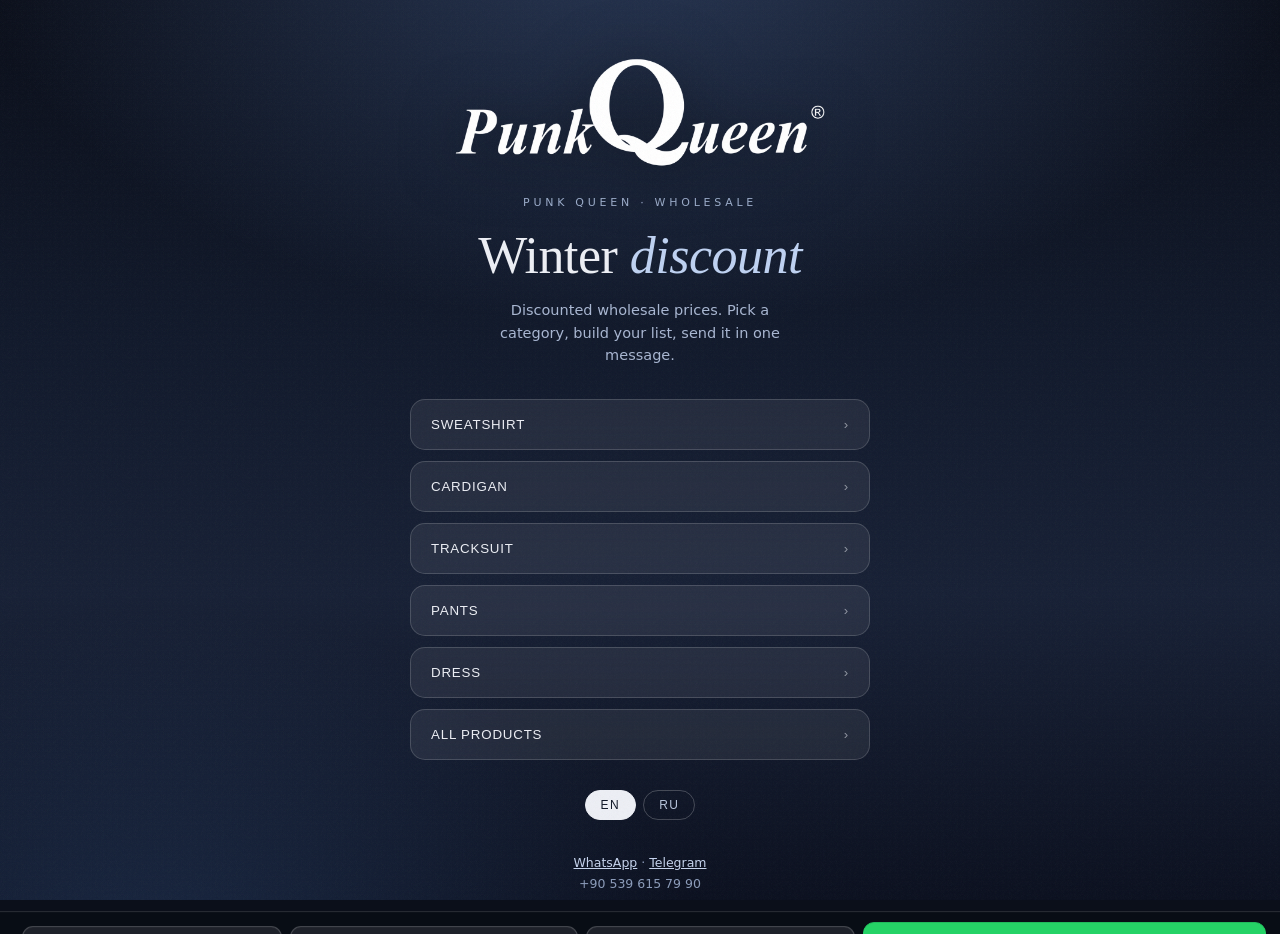
<file: index.html>
<!doctype html>
<html lang="en">
<head>
<meta charset="utf-8">
<meta name="viewport" content="width=device-width,initial-scale=1,viewport-fit=cover">
<title>Punk Queen — Winter Discount</title>
<meta name="theme-color" content="#0B0F1A">
<link rel="icon" href="logo_favicon.png">
<meta property="og:title" content="Punk Queen — Winter Discount">
<meta property="og:description" content="Wholesale winter discount catalogue.">
<meta property="og:image" content="logo_favicon.png">
<style>*{box-sizing:border-box}
html{-webkit-text-size-adjust:100%}
body{margin:0;color:#EDEFF5;font:400 15px/1.55 system-ui,-apple-system,'Segoe UI',Roboto,sans-serif;
 background:#0B0F1A;
 background-image:
  radial-gradient(1100px 700px at 50% -12%, rgba(96,132,196,.38) 0%, rgba(96,132,196,0) 62%),
  radial-gradient(900px 600px at 12% 108%, rgba(60,96,150,.30) 0%, rgba(60,96,150,0) 60%),
  linear-gradient(180deg,#0B0F1A 0%,#121A2C 38%,#182136 66%,#0C1120 100%);
 background-attachment:fixed;min-height:100vh}
body::after{content:'';position:fixed;inset:0;pointer-events:none;opacity:.05;z-index:0;
 background-image:url("data:image/svg+xml,%3Csvg xmlns='http://www.w3.org/2000/svg' width='120' height='120'%3E%3Cfilter id='n'%3E%3CfeTurbulence baseFrequency='.85' numOctaves='3'/%3E%3C/filter%3E%3Crect width='120' height='120' filter='url(%23n)'/%3E%3C/svg%3E")}
.wrap{position:relative;z-index:1;max-width:1280px;margin:0 auto;padding:0 18px 120px}
a{color:inherit}
.hide{display:none!important}

/* ---------- AÇILIŞ ---------- */
.home{min-height:100svh;display:flex;flex-direction:column;align-items:center;justify-content:center;
 text-align:center;padding:48px 0 40px;gap:6px}
.brand{width:min(78vw,420px);margin:0 auto 6px;filter:drop-shadow(0 6px 30px rgba(0,0,0,.5))}
.brand img{width:100%;height:auto;display:block}
.eyebrow{font-size:11px;letter-spacing:.34em;text-transform:uppercase;color:#9FB0CE;margin:6px 0 0}
.season{font:400 clamp(30px,8vw,52px)/1.05 Georgia,'Times New Roman',serif;margin:12px 0 4px;letter-spacing:-.01em}
.season em{font-style:italic;color:#BFD2F2}
.sub{color:#A9B7D2;max-width:34ch;margin:6px auto 0;font-size:14.5px}
.menu{width:min(100%,460px);margin:26px auto 0;display:flex;flex-direction:column;gap:11px}
.tile{display:flex;align-items:center;justify-content:space-between;gap:14px;width:100%;
 padding:17px 20px;border-radius:15px;cursor:pointer;text-align:left;
 background:rgba(255,255,255,.075);border:1px solid rgba(255,255,255,.16);color:#EDEFF5;
 -webkit-backdrop-filter:blur(9px);backdrop-filter:blur(9px);
 font:500 15.5px/1.2 inherit;letter-spacing:.06em;text-transform:uppercase;
 transition:transform .16s ease,background .16s ease,border-color .16s ease}
.tile:hover{background:rgba(255,255,255,.13);border-color:rgba(255,255,255,.3);transform:translateY(-2px)}
.tile:active{transform:translateY(0)}
.tile .n{font-size:12px;color:#9FB0CE;letter-spacing:.1em}
.tile .arw{opacity:.55}
.langrow{display:flex;gap:7px;justify-content:center;margin:24px 0 0}
.langrow button{background:transparent;border:1px solid rgba(255,255,255,.22);color:#B9C6DE;
 border-radius:999px;padding:7px 15px;font-size:12px;letter-spacing:.12em;cursor:pointer}
.langrow button[aria-pressed="true"]{background:#EDEFF5;color:#101728;border-color:#EDEFF5}
.homefoot{margin:26px auto 0;color:#8C9CBA;font-size:12.5px;line-height:1.7}
.homefoot a{color:#C6D4EE}

/* ---------- KATEGORİ ---------- */
.top{position:sticky;top:0;z-index:30;display:flex;align-items:center;gap:12px;
 padding:12px 0;margin-bottom:6px;
 background:linear-gradient(180deg,rgba(11,15,26,.96),rgba(11,15,26,.82) 70%,rgba(11,15,26,0));
 -webkit-backdrop-filter:blur(10px);backdrop-filter:blur(10px)}
.back{flex:0 0 auto;background:rgba(255,255,255,.08);border:1px solid rgba(255,255,255,.18);
 color:#EDEFF5;border-radius:999px;padding:9px 15px;font-size:13px;cursor:pointer}
.back:hover{background:rgba(255,255,255,.15)}
.top h2{margin:0;font:400 20px/1.1 Georgia,serif;letter-spacing:.02em;flex:1 1 auto}
.top h2 span{display:block;font:400 11px/1.4 system-ui;letter-spacing:.2em;color:#95A6C4;text-transform:uppercase}
.search{flex:0 0 auto;width:132px;background:rgba(255,255,255,.07);border:1px solid rgba(255,255,255,.18);
 color:#EDEFF5;border-radius:999px;padding:9px 14px;font-size:13px;outline:none}
.search::placeholder{color:#8496B6}
.search:focus{border-color:rgba(255,255,255,.42)}

.grid{display:grid;gap:14px;grid-template-columns:1fr;padding:4px 0 0}
@media(min-width:700px){.grid{grid-template-columns:repeat(2,1fr);gap:18px}}
@media(min-width:1060px){.grid{grid-template-columns:repeat(3,1fr)}}
.item{margin:0;border-radius:16px;overflow:hidden;background:rgba(255,255,255,.05);
 border:1px solid rgba(255,255,255,.12)}
.ph{position:relative;width:100%;aspect-ratio:1000/798;background:#E4E5E9;cursor:zoom-in;overflow:hidden}
.ph img{width:100%;height:100%;object-fit:cover;display:block}
.meta{display:flex;align-items:baseline;gap:10px;padding:12px 14px 0}
.code{font:600 14.5px/1 inherit;letter-spacing:.05em}
.type{font-size:10.5px;letter-spacing:.18em;color:#93A4C2;text-transform:uppercase;flex:1 1 auto}
.price{font:600 17px/1 Georgia,serif;color:#FF6B6B}
.add{display:block;width:calc(100% - 28px);margin:11px 14px 14px;padding:11px;border-radius:10px;
 background:rgba(255,255,255,.09);border:1px solid rgba(255,255,255,.2);color:#EDEFF5;
 font:500 13px/1 inherit;letter-spacing:.08em;text-transform:uppercase;cursor:pointer}
.add:hover{background:rgba(255,255,255,.16)}
.add[aria-pressed="true"]{background:#EDEFF5;color:#101728;border-color:#EDEFF5}
.empty{text-align:center;color:#93A4C2;padding:50px 0}

/* ---------- TAM EKRAN ---------- */
.viewer{position:fixed;inset:0;z-index:60;background:#080B13;display:flex;flex-direction:column}
.vtop{display:flex;align-items:center;gap:12px;padding:12px 14px;color:#EDEFF5;
 background:linear-gradient(180deg,rgba(8,11,19,.95),rgba(8,11,19,0))}
.vtop .x{background:rgba(255,255,255,.1);border:1px solid rgba(255,255,255,.2);color:#fff;
 border-radius:999px;width:38px;height:38px;font-size:17px;cursor:pointer;line-height:1}
.vinfo{flex:1 1 auto;min-width:0}
.vinfo b{display:block;font-size:15px;letter-spacing:.05em}
.vinfo span{font-size:11px;letter-spacing:.16em;color:#95A6C4;text-transform:uppercase}
.vprice{font:600 20px/1 Georgia,serif;color:#FF6B6B}
.track{flex:1 1 auto;display:flex;overflow-x:auto;overflow-y:hidden;scroll-snap-type:x mandatory;
 -webkit-overflow-scrolling:touch;scrollbar-width:none}
.track::-webkit-scrollbar{display:none}
.slide{flex:0 0 100%;scroll-snap-align:center;display:flex;align-items:center;justify-content:center;padding:6px}
.slide img{max-width:100%;max-height:100%;object-fit:contain;display:block;border-radius:8px}
.vbot{padding:10px 14px calc(14px + env(safe-area-inset-bottom));display:flex;gap:10px;align-items:center}
.vbot .add{margin:0;flex:1 1 auto;width:auto}
.dots{color:#8496B6;font-size:12px;letter-spacing:.1em;white-space:nowrap}

/* ---------- SEPET ---------- */
.tray{position:fixed;left:0;right:0;bottom:0;z-index:50;transform:translateY(115%);
 transition:transform .25s ease;padding:10px 14px calc(12px + env(safe-area-inset-bottom));
 background:rgba(9,13,22,.93);-webkit-backdrop-filter:blur(14px);backdrop-filter:blur(14px);
 border-top:1px solid rgba(255,255,255,.14)}
.tray.on{transform:none}
.tray-in{max-width:1280px;margin:0 auto;display:flex;gap:8px;align-items:center;flex-wrap:wrap}
.tray-n{flex:1 1 100%;color:#B9C6DE;font-size:12.5px;letter-spacing:.06em}
.tray-n b{color:#fff;font-size:15px}
.btn{flex:1 1 auto;padding:12px 14px;border-radius:11px;cursor:pointer;text-align:center;
 background:rgba(255,255,255,.09);border:1px solid rgba(255,255,255,.2);color:#EDEFF5;
 font:500 13px/1 inherit;letter-spacing:.07em;text-transform:uppercase;text-decoration:none}
.btn:hover{background:rgba(255,255,255,.16)}
.btn.primary{background:#25D366;border-color:#25D366;color:#08260F;font-weight:700}
@media(min-width:700px){.tray-n{flex:0 0 auto}}

@media print{
 body{background:#fff!important;color:#000}
 body::after,.tray,.top,.langrow,.add,.back,.search,.home{display:none!important}
 .grid{grid-template-columns:repeat(2,1fr);gap:10px}
 .item{break-inside:avoid;border:1px solid #ccc}
 .code,.type{color:#000}.price{color:#c00}
}

/* ---------- ADET ---------- */
.qty{display:flex;align-items:stretch;gap:8px;margin:11px 14px 14px}
.qty button{flex:0 0 44px;border-radius:10px;background:rgba(255,255,255,.09);
 border:1px solid rgba(255,255,255,.2);color:#EDEFF5;font-size:19px;line-height:1;cursor:pointer}
.qty button:hover{background:rgba(255,255,255,.17)}
.qty .n{flex:1 1 auto;display:flex;align-items:center;justify-content:center;border-radius:10px;
 background:#EDEFF5;color:#101728;font:700 13.5px/1 inherit;letter-spacing:.06em;text-transform:uppercase}
.colr{display:inline-flex;align-items:center;gap:6px}
.dot{width:11px;height:11px;border-radius:50%;border:1px solid rgba(255,255,255,.45);flex:0 0 auto}
.vbot .qty{margin:0;flex:1 1 auto}
.vbot .add{margin:0}

/* ---------- SEPET EKRANI ---------- */
.cart{position:fixed;inset:0;z-index:70;background:#0B0F1A;overflow-y:auto;
 background-image:radial-gradient(900px 600px at 50% -10%,rgba(96,132,196,.28) 0%,rgba(96,132,196,0) 62%),
 linear-gradient(180deg,#0B0F1A 0%,#131A2C 55%,#0C1120 100%)}
.cart-in{max-width:820px;margin:0 auto;padding:16px 16px 180px}
.cart-top{display:flex;align-items:center;gap:12px;position:sticky;top:0;z-index:5;padding:12px 0;
 background:linear-gradient(180deg,rgba(11,15,26,.97),rgba(11,15,26,.85) 70%,rgba(11,15,26,0));
 -webkit-backdrop-filter:blur(10px);backdrop-filter:blur(10px)}
.cart-top h2{margin:0;font:400 21px/1.15 Georgia,serif;flex:1 1 auto}
.crow{display:flex;gap:12px;align-items:center;padding:12px 0;border-bottom:1px solid rgba(255,255,255,.11)}
.crow img{width:112px;flex:0 0 112px;aspect-ratio:1000/798;object-fit:cover;border-radius:9px;background:#E4E5E9;cursor:zoom-in}
.cinfo{flex:1 1 auto;min-width:0}
.cinfo .c{font-weight:600;font-size:14.5px;letter-spacing:.04em}
.cinfo .s{font-size:11.5px;color:#9BAAC8;letter-spacing:.1em;text-transform:uppercase;margin-top:3px;
 display:flex;align-items:center;gap:6px;flex-wrap:wrap}
.cinfo .pr{font:600 15px/1 Georgia,serif;color:#FF6B6B;margin-top:6px}
.cqty{flex:0 0 auto;display:flex;align-items:center;gap:6px}
.cqty button{width:34px;height:34px;border-radius:9px;background:rgba(255,255,255,.09);
 border:1px solid rgba(255,255,255,.2);color:#EDEFF5;font-size:17px;line-height:1;cursor:pointer}
.cqty button:hover{background:rgba(255,255,255,.17)}
.cqty .n{min-width:56px;text-align:center;font:700 13px/1 inherit;color:#EDEFF5}
.crm{background:none;border:none;color:#8496B6;font-size:17px;cursor:pointer;padding:4px 6px}
.crm:hover{color:#FF6B6B}
.sums{margin-top:20px;padding:15px 17px;border-radius:13px;background:rgba(255,255,255,.06);
 border:1px solid rgba(255,255,255,.14)}
.sums div{display:flex;justify-content:space-between;padding:4px 0;color:#B9C6DE;font-size:14px}
.sums div b{color:#fff}
.sums .big{font-size:17px;padding-top:10px;margin-top:6px;border-top:1px solid rgba(255,255,255,.14)}
.sums .big b{font:700 21px/1 Georgia,serif;color:#7BE0A0}
.cbar{position:fixed;left:0;right:0;bottom:0;z-index:75;padding:12px 16px calc(14px + env(safe-area-inset-bottom));
 background:rgba(9,13,22,.95);-webkit-backdrop-filter:blur(14px);backdrop-filter:blur(14px);
 border-top:1px solid rgba(255,255,255,.14)}
.cbar-in{max-width:820px;margin:0 auto;display:flex;gap:9px}
.cempty{text-align:center;color:#93A4C2;padding:60px 0}
</style>
</head>
<body>

<section class="home" id="home">
  <div class="brand"><img src="logo_pq_wordmark_white.png" alt="Punk Queen"></div>
  <p class="eyebrow" data-i="eyebrow"></p>
  <h1 class="season"><span id="s1"></span> <em id="s2"></em></h1>
  <p class="sub" data-i="sub"></p>
  <nav class="menu" id="menu"></nav>
  <div class="langrow">
    <button data-l="en" aria-pressed="true">EN</button>
    <button data-l="ru" aria-pressed="false">RU</button>
  </div>
  <p class="homefoot">
    <a href="https://wa.me/905396157990" target="_blank" rel="noopener">WhatsApp</a> ·
    <a href="https://t.me/+905396157990" target="_blank" rel="noopener">Telegram</a><br>
    +90 539 615 79 90
  </p>
</section>

<div class="wrap hide" id="catview">
  <div class="top">
    <button class="back" id="back" data-i="back"></button>
    <h2><span id="catEyebrow"></span><i id="catName" style="font-style:normal"></i></h2>
    <input id="q" class="search" type="search" aria-label="Search code">
  </div>
  <div class="grid" id="grid"></div>
  <p class="empty hide" id="empty" data-i="empty"></p>
  <p class="homefoot" style="text-align:center;margin-top:34px">
    <span data-i="footp"></span><br><br>
    <a href="https://wa.me/905396157990" target="_blank" rel="noopener">WhatsApp</a> ·
    <a href="https://t.me/+905396157990" target="_blank" rel="noopener">Telegram</a> ·
    <a href="#" id="copyPhone" data-i="copyPhone"></a><br>
    <small data-i="fine"></small>
  </p>
</div>

<div class="viewer hide" id="viewer">
  <div class="vtop">
    <button class="x" id="vclose" aria-label="Close">&#10005;</button>
    <div class="vinfo"><b id="vcode"></b><span id="vtype"></span></div>
    <div class="vprice" id="vprice"></div>
  </div>
  <div class="track" id="track"></div>
  <div class="vbot">
    <span class="dots" id="vdots"></span>
    <span id="vctl"></span>
  </div>
</div>


<div class="cart hide" id="cart">
  <div class="cart-in">
    <div class="cart-top">
      <button class="back" id="cclose" data-i="close"></button>
      <h2 data-i="cart"></h2>
    </div>
    <div id="crows"></div>
    <p class="cempty hide" id="cempty" data-i="cartEmpty"></p>
    <div class="sums hide" id="sums">
      <div><span data-i="lines"></span><b id="sLines"></b></div>
      <div><span data-i="totalPcs"></span><b id="sPcs"></b></div>
      <div class="big"><span data-i="estTotal"></span><b id="sSum"></b></div>
    </div>
  </div>
  <div class="cbar"><div class="cbar-in">
    <button class="btn" id="ccopy" type="button" data-i="copy"></button>
    <a class="btn primary" id="cwa" href="#" target="_blank" rel="noopener" data-i="wa"></a>
  </div></div>
</div>

<div class="tray" id="tray"><div class="tray-in">
  <span class="tray-n" id="trayN"></span>
  <button class="btn" id="clear" type="button" data-i="clear"></button>
  <button class="btn" id="copy" type="button" data-i="copy"></button>
  <button class="btn" id="openCart" type="button" data-i="viewCart"></button>
  <a class="btn primary" id="wa" href="#" target="_blank" rel="noopener" data-i="wa"></a>
</div></div>

<script src="urunler.js"></script>
<script>
const T={"en": {"cart": "My list", "cartEmpty": "Your list is empty.", "lines": "lines", "totalPcs": "total pieces", "estTotal": "Estimated total", "remove": "Remove", "close": "Close", "viewCart": "My list", "eyebrow": "Punk Queen · Wholesale", "s1": "Winter", "s2": "discount", "sub": "Discounted wholesale prices. Pick a category, build your list, send it in one message.", "back": "Back", "search": "Code…", "add": "Add to list", "sel": "lines", "pcs": "pcs", "total": "total", "clear": "Clear", "copy": "Copy list", "wa": "Send on WhatsApp", "tg": "Telegram", "footp": "Orders on WhatsApp. If it doesn't open, use Telegram or copy the number — it all reaches the same line.", "copyPhone": "Copy number", "fine": "Prices in USD, wholesale. Minimum 4 pcs per colour. Stock may change — please confirm before ordering.", "empty": "No products match. Check the code.", "msg": "Hello, I'm interested in these items from the Punk Queen catalogue:", "copied": "List copied. Paste it into any messaging app.", "pcopied": "Number copied:", "of": "of", "all": "All products"}, "ru": {"cart": "Мой список", "cartEmpty": "Список пуст.", "lines": "позиций", "totalPcs": "всего штук", "estTotal": "Примерная сумма", "remove": "Удалить", "close": "Закрыть", "viewCart": "Мой список", "eyebrow": "Punk Queen · Опт", "s1": "Зимняя", "s2": "распродажа", "sub": "Сниженные оптовые цены. Выберите категорию, соберите список и отправьте одним сообщением.", "back": "Назад", "search": "Код…", "add": "В список", "sel": "позиций", "pcs": "шт", "total": "всего", "clear": "Очистить", "copy": "Копировать список", "wa": "Отправить в WhatsApp", "tg": "Telegram", "footp": "Заказы в WhatsApp. Если он не открывается — Telegram или скопируйте номер: всё приходит на ту же линию.", "copyPhone": "Копировать номер", "fine": "Цены в USD, оптом. Минимум 4 шт на цвет. Наличие может измениться — уточняйте перед заказом.", "empty": "Ничего не найдено. Проверьте код.", "msg": "Здравствуйте! Меня интересуют эти позиции из каталога Punk Queen:", "copied": "Список скопирован. Вставьте в любой мессенджер.", "pcopied": "Номер скопирован:", "of": "из", "all": "Все товары"}}, RU={"ALL": "ВСЕ", "SWEATSHIRT": "СВИТШОТ", "CARDIGAN": "КАРДИГАН", "TRACKSUIT": "СПОРТКОСТЮМ", "PANTS": "СПОРТШТАНЫ", "DRESS": "ПЛАТЬЕ", "COAT": "ПАЛЬТО", "TOP": "ТОП", "VEST": "ЖИЛЕТ", "SUIT": "КОСТЮМ", "KNITTED SWEATER": "СВИТЕР", "LEGGINGS": "ЛЕГИНСЫ"}, CEN={"BLACK": "Black", "WHITE": "White", "GRAY": "Gray", "ANTRA": "Anthracite", "BEIGE": "Beige", "BROWN": "Brown", "BORDO": "Bordeaux", "RED": "Red", "ORANGE": "Orange", "YELLOW": "Yellow", "HAKI": "Khaki", "GREEN": "Green", "NAVY": "Navy", "BLUE": "Blue", "PURPLE": "Purple"}, CRU={"BLACK": "Чёрный", "WHITE": "Белый", "GRAY": "Серый", "ANTRA": "Антрацит", "BEIGE": "Бежевый", "BROWN": "Коричневый", "BORDO": "Бордовый", "RED": "Красный", "ORANGE": "Оранжевый", "YELLOW": "Жёлтый", "HAKI": "Хаки", "GREEN": "Зелёный", "NAVY": "Тёмно-синий", "BLUE": "Синий", "PURPLE": "Фиолетовый"}, CHX={"BLACK": "#1b1b1d", "WHITE": "#f2f2f2", "GRAY": "#9a9ca2", "ANTRA": "#4b4e54", "BEIGE": "#ded0ba", "BROWN": "#694834", "BORDO": "#6e1e2d", "RED": "#c8282d", "ORANGE": "#e86e28", "YELLOW": "#e6c83c", "HAKI": "#787850", "GREEN": "#468250", "NAVY": "#28325a", "BLUE": "#466ebe", "PURPLE": "#6e4696"};
const PHONE='905396157990', STEP=4;
const ORDER=['SWEATSHIRT','CARDIGAN','TRACKSUIT','PANTS','DRESS'];
const LIVE=URUNLER.filter(p=>p.on!==false);
let lang='en', cat=null, sel=new Map(), view=[], vi=0;

const $=id=>document.getElementById(id);
const t=k=>T[lang][k];
const term=k=> lang==='ru' ? (RU[k]||k) : k;
const cname=c=> lang==='ru' ? (CRU[c]||c) : (CEN[c]||c);
const byImg=k=>LIVE.find(p=>p.img===k);
function displayOf(p, ctx){
  if(p.variants){ return p.variants[ctx] || p.variants['TRACKSUIT'] || p.variants[p.cat[0]] || {code:p.code,price:p.price}; }
  return {code:p.code, price:p.price};
}
function keyOf(p,ctx){ return p.img+'::'+ctx; }
function parseKey(k){ const i=k.lastIndexOf('::'); return {img:k.slice(0,i), ctx:k.slice(i+2)}; }
const num=s=>(String(s).match(/\d+/g)||[]).reduce((a,b)=>a+ +b,0);
function lineOf(key){ const {img,ctx}=parseKey(key); const p=byImg(img); const d=displayOf(p,ctx); return d.code+' · '+cname(p.color)+' · '+sel.get(key)+' '+t('pcs')+' · '+d.price; }

/* açılış menüsü */
const counts={}; LIVE.forEach(p=>p.cat.forEach(c=>counts[c]=(counts[c]||0)+1));
const CATS=ORDER.filter(c=>counts[c]);
function buildMenu(){
  $('menu').innerHTML=CATS.map(c=>
    `<button class="tile" data-c="${c}"><span>${term(c)}</span><span class="arw">&rsaquo;</span></button>`).join('')
   +`<button class="tile" data-c="ALL"><span>${t('all')}</span><span class="arw">&rsaquo;</span></button>`;
  $('menu').querySelectorAll('.tile').forEach(b=>b.onclick=()=>go(b.dataset.c));
}

/* kategori */
function go(c){
  cat=c; view=(c==='ALL')?LIVE.slice():LIVE.filter(p=>p.cat.includes(c));
  $('home').classList.add('hide'); $('catview').classList.remove('hide');
  $('catEyebrow').textContent=t('eyebrow');
  $('catName').textContent=(c==='ALL')?t('all'):term(c);
  $('q').value=''; renderGrid(); window.scrollTo(0,0);
  history.pushState({c},'','#'+c);
}
function home(){ cat=null; $('catview').classList.add('hide'); $('home').classList.remove('hide'); window.scrollTo(0,0); }

function ctrlHTML(p,ctx){
  const key=keyOf(p,ctx), q=sel.get(key);
  if(!q) return `<button class="add" type="button" data-add="${key}">${t('add')}</button>`;
  return `<div class="qty"><button type="button" data-minus="${key}">&minus;</button>
    <span class="n">${q} ${t('pcs')}</span>
    <button type="button" data-plus="${key}">+</button></div>`;
}
function renderGrid(){
  const s=($('q').value||'').trim().toUpperCase().replace(/\s+/g,'');
  const list=view.filter(p=>!s||p.code.toUpperCase().replace(/\s+/g,'').includes(s));
  const ctx = cat;
  $('grid').innerHTML=list.map(p=>{const d=displayOf(p,ctx); return `<figure class="item">
      <div class="ph" data-open="${p.img}"><img loading="lazy" alt="${d.code}" src="gorseller_${p.img}"></div>
      <div class="meta"><span class="code">${d.code}</span>
        <span class="type colr"><span class="dot" style="background:${CHX[p.color]||'#888'}"></span>${cname(p.color)}</span>
        <span class="price">${d.price}</span></div>
      ${ctrlHTML(p,ctx)}</figure>`;}).join('');
  $('empty').classList.toggle('hide',list.length>0);
  wire($('grid')); window.__list=list;
}
function wire(root){
  root.querySelectorAll('[data-add]').forEach(b=>b.onclick=()=>chg(b.dataset.add,STEP));
  root.querySelectorAll('[data-plus]').forEach(b=>b.onclick=()=>chg(b.dataset.plus,STEP));
  root.querySelectorAll('[data-minus]').forEach(b=>b.onclick=()=>chg(b.dataset.minus,-STEP));
}
function chg(key,delta){
  const {img}=parseKey(key); if(!byImg(img))return;
  const q=(sel.get(key)||0)+delta;
  if(q<=0) sel.delete(key); else sel.set(key,q);
  if(!$('catview').classList.contains('hide')) renderGrid();
  if(!$('viewer').classList.contains('hide')) syncViewer();
  if(!$('cart').classList.contains('hide')) renderCart();
  refresh();
}
function msg(){
  const lines=[...sel.keys()].map(k=>'• '+lineOf(k));
  return t('msg')+'\n'+lines.join('\n');
}
function refresh(){
  const n=sel.size, pcs=[...sel.values()].reduce((a,b)=>a+b,0);
  $('trayN').innerHTML = n? '<b>'+n+'</b> '+t('sel')+' · <b>'+pcs+'</b> '+t('pcs') : '';
  $('tray').classList.toggle('on',n>0);
  const href='https://wa.me/'+PHONE+'?text='+encodeURIComponent(msg());
  $('wa').href=href; $('cwa').href=href;
}

/* tam ekran */
function openViewer(key,list){
  const arr=list||window.__list||view;
  vi=Math.max(0,arr.findIndex(p=>p.img===key)); window.__v=arr; window.__vctx=cat;
  $('track').innerHTML=arr.map(p=>`<div class="slide"><img src="buyuk_${p.img}" alt="${p.code}" loading="lazy"></div>`).join('');
  $('viewer').classList.remove('hide'); document.body.style.overflow='hidden';
  requestAnimationFrame(()=>{ $('track').scrollLeft=vi*$('track').clientWidth; syncViewer(); });
}
function closeViewer(){ $('viewer').classList.add('hide'); document.body.style.overflow=''; }
function syncViewer(){
  const arr=window.__v||[], p=arr[vi]; if(!p)return;
  const ctx = window.__vctx || cat;
  const d=displayOf(p,ctx);
  $('vcode').textContent=d.code;
  $('vtype').innerHTML='<span class="colr"><span class="dot" style="background:'+(CHX[p.color]||'#888')+'"></span>'+cname(p.color)+' · '+term(p.type)+'</span>';
  $('vprice').textContent=d.price;
  $('vdots').textContent=(vi+1)+' '+t('of')+' '+arr.length;
  $('vctl').innerHTML=ctrlHTML(p,ctx); wire($('vctl'));
}
$('track').addEventListener('scroll',()=>{
  const w=$('track').clientWidth; if(!w)return;
  const i=Math.round($('track').scrollLeft/w);
  if(i!==vi){vi=i;syncViewer();}
},{passive:true});
$('vclose').onclick=closeViewer;
document.addEventListener('keydown',e=>{
  if(e.key==='Escape' && !$('cart').classList.contains('hide')){closeCart();return;}
  if($('viewer').classList.contains('hide'))return;
  if(e.key==='Escape')closeViewer();
  if(e.key==='ArrowRight')$('track').scrollBy({left:$('track').clientWidth,behavior:'smooth'});
  if(e.key==='ArrowLeft')$('track').scrollBy({left:-$('track').clientWidth,behavior:'smooth'});
});
document.addEventListener('click',e=>{
  const el=e.target.closest('[data-open]'); if(el) openViewer(el.dataset.open);
});

/* dil */
function paint(){
  document.documentElement.lang=lang;
  document.querySelectorAll('[data-i]').forEach(e=>e.textContent=t(e.dataset.i));
  $('s1').textContent=t('s1'); $('s2').textContent=t('s2'); $('q').placeholder=t('search');
  buildMenu();
  if(cat){ $('catEyebrow').textContent=t('eyebrow'); $('catName').textContent=(cat==='ALL')?t('all'):term(cat); renderGrid(); }
  if(!$('viewer').classList.contains('hide')) syncViewer();
  if(!$('cart').classList.contains('hide')) renderCart();
  refresh();
}
document.querySelectorAll('.langrow button').forEach(b=>b.onclick=()=>{
  lang=b.dataset.l;
  document.querySelectorAll('.langrow button').forEach(x=>x.setAttribute('aria-pressed',x===b));
  paint();
});

$('back').onclick=()=>{ history.length>1?history.back():home(); };
window.addEventListener('popstate',()=>{ if(!$('viewer').classList.contains('hide'))closeViewer(); else home(); });
$('q').oninput=renderGrid;
async function cp(txt,ok){try{await navigator.clipboard.writeText(txt);alert(ok);}catch(e){prompt('',txt);}}
$('copy').onclick=()=>cp(sel.size?msg():'+'+PHONE,t('copied'));
$('copyPhone').onclick=e=>{e.preventDefault();cp('+'+PHONE,t('pcopied')+' +'+PHONE);};
$('clear').onclick=()=>{sel.clear();if(!$('catview').classList.contains('hide'))renderGrid();if(!$('cart').classList.contains('hide'))renderCart();refresh();};

/* ---- sepet ekranı ---- */
function renderCart(){
  const keys=[...sel.keys()];
  $('crows').innerHTML=keys.map(k=>{
    const {img,ctx}=parseKey(k); const p=byImg(img); if(!p)return '';
    const d=displayOf(p,ctx); const q=sel.get(k);
    return `<div class="crow">
      <img src="gorseller_${p.img}" alt="${d.code}" data-open="${p.img}">
      <div class="cinfo">
        <div class="c">${d.code}</div>
        <div class="s"><span class="colr"><span class="dot" style="background:${CHX[p.color]||'#888'}"></span>${cname(p.color)}</span> · ${term(p.type)}</div>
        <div class="pr">${d.price}</div>
      </div>
      <div class="cqty">
        <button type="button" data-minus="${k}">&minus;</button>
        <span class="n">${q} ${t('pcs')}</span>
        <button type="button" data-plus="${k}">+</button>
      </div>
      <button class="crm" type="button" data-del="${k}" title="${t('remove')}">&#10005;</button>
    </div>`;}).join('');
  const n=keys.length, pcs=keys.reduce((a,k)=>a+sel.get(k),0);
  const sum=keys.reduce((a,k)=>{const {img,ctx}=parseKey(k);const d=displayOf(byImg(img),ctx);return a+num(d.price)*sel.get(k);},0);
  $('sLines').textContent=n; $('sPcs').textContent=pcs+' '+t('pcs');
  $('sSum').textContent=sum+' $';
  $('cempty').classList.toggle('hide',n>0);
  $('sums').classList.toggle('hide',n===0);
  wire($('crows'));
  $('crows').querySelectorAll('[data-del]').forEach(b=>b.onclick=()=>{sel.delete(b.dataset.del);renderCart();if(!$('catview').classList.contains('hide'))renderGrid();refresh();});
}
function openCart(){ renderCart(); $('cart').classList.remove('hide'); document.body.style.overflow='hidden'; }
function closeCart(){ $('cart').classList.add('hide'); document.body.style.overflow=''; }
$('openCart').onclick=openCart;
$('cclose').onclick=closeCart;
$('ccopy').onclick=()=>cp(sel.size?msg():'+'+PHONE,t('copied'));

paint();
</script>
</body></html>
</file>
